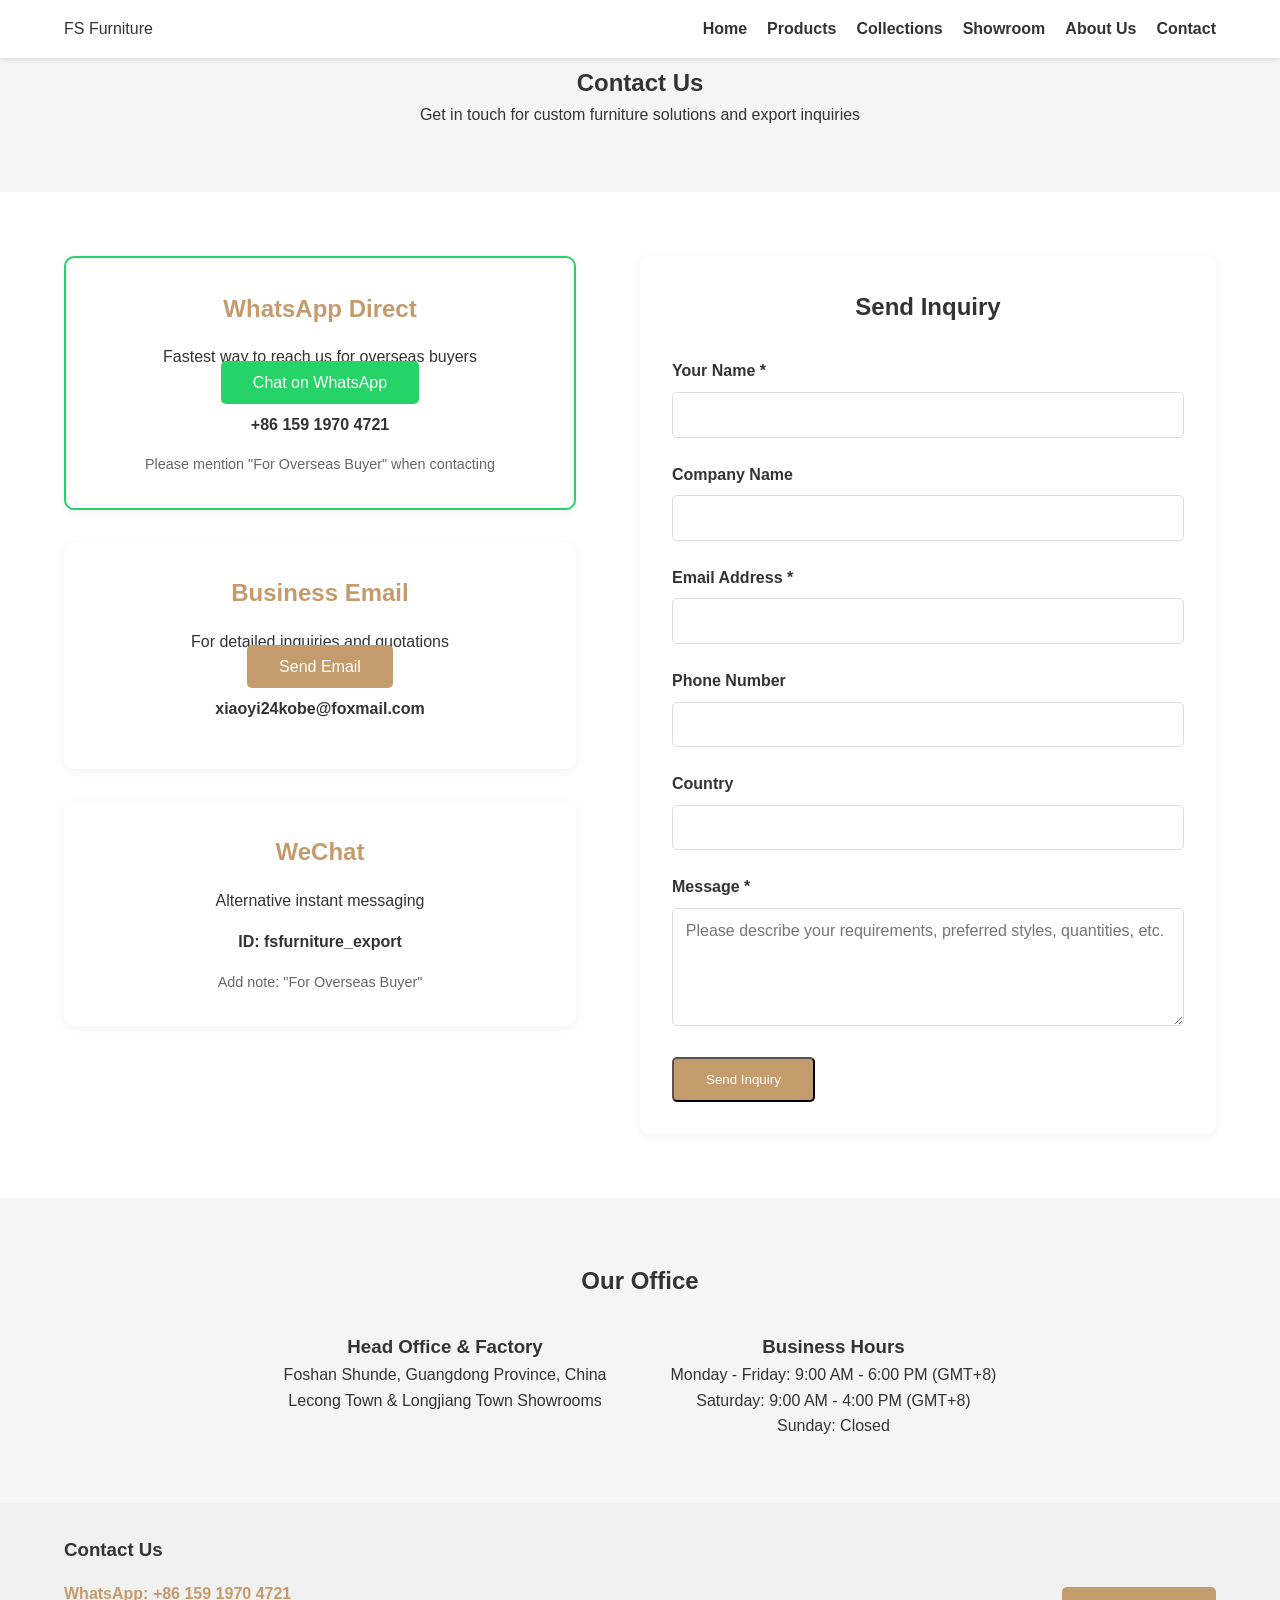
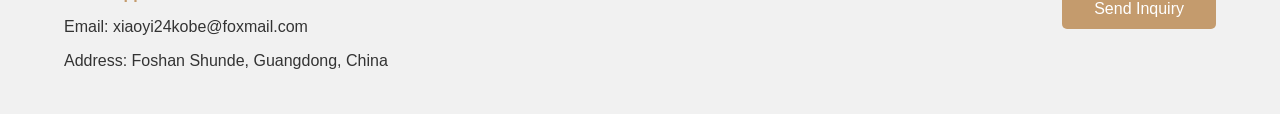
<file: contact.html>
<!DOCTYPE html>
<html lang="en">
<head>
    <meta charset="UTF-8">
    <meta name="viewport" content="width=device-width, initial-scale=1.0">
    <title>Contact Us | Foshan Furniture - Get in Touch</title>
    <meta name="description" content="Contact Foshan Furniture for custom furniture solutions and export inquiries. WhatsApp, email, WeChat. Fast response for overseas buyers.">
    <meta name="keywords" content="contact furniture,furniture inquiries,custom furniture,furniture wholesale,export inquiries,furniture supplier contact">
    <meta name="author" content="Foshan Furniture">
    <meta name="robots" content="index, follow">
    <link rel="canonical" href="https://www.orientaltrek.com/contact.html">
    <meta property="og:title" content="Contact Foshan Furniture">
    <meta property="og:description" content="Contact us for custom furniture solutions and export inquiries. WhatsApp, email, WeChat support.">
    <meta property="og:type" content="website">
    <meta property="og:url" content="https://www.orientaltrek.com/contact.html">
    <link rel="stylesheet" href="css/style.css">
    <script type="application/ld+json">
    {
      "@context": "https://schema.org",
      "@type": "LocalBusiness",
      "name": "Foshan Furniture",
      "url": "https://www.orientaltrek.com",
      "contactPoint": {
        "@type": "ContactPoint",
        "contactType": "Customer Service",
        "telephone": "+86 159 1970 4721",
        "email": "xiaoyi24kobe@foxmail.com"
      },
      "address": {
        "@type": "PostalAddress",
        "addressCountry": "CN",
        "addressLocality": "Foshan",
        "addressRegion": "Guangdong"
      }
    }
    </script>
</head>
<body>
<header>
    <div class="nav-container">
        <a href="index.html" class="logo">FS Furniture</a>
        <nav>
            <ul class="nav-links">
                <li><a href="index.html">Home</a></li>
                <li><a href="products.html">Products</a></li>
                <li><a href="collections.html">Collections</a></li>
                <li><a href="showroom.html">Showroom</a></li>
                <li><a href="about.html">About Us</a></li>
                <li><a href="contact.html">Contact</a></li>
            </ul>
        </nav>
    </div>
</header>

<main>
    <section class="contact-hero">
        <h1>Contact Us</h1>
        <p>Get in touch for custom furniture solutions and export inquiries</p>
    </section>

    <section class="contact-content">
        <div class="contact-methods">
            <div class="contact-card primary">
                <h2>WhatsApp Direct</h2>
                <p>Fastest way to reach us for overseas buyers</p>
                <a href="https://wa.me/8615919704721" class="btn whatsapp-btn">Chat on WhatsApp</a>
                <p class="contact-detail">+86 159 1970 4721</p>
                <p class="note">Please mention "For Overseas Buyer" when contacting</p>
            </div>

            <div class="contact-card">
                <h2>Business Email</h2>
                <p>For detailed inquiries and quotations</p>
                <a href="mailto:xiaoyi24kobe@foxmail.com" class="btn">Send Email</a>
                <p class="contact-detail">xiaoyi24kobe@foxmail.com</p>
            </div>

            <div class="contact-card">
                <h2>WeChat</h2>
                <p>Alternative instant messaging</p>
                <p class="contact-detail">ID: fsfurniture_export</p>
                <p class="note">Add note: "For Overseas Buyer"</p>
            </div>
        </div>

        <div class="contact-form">
            <h2>Send Inquiry</h2>
            <form action="#" method="post">
                <div class="form-group">
                    <label for="name">Your Name *</label>
                    <input type="text" id="name" name="name" required>
                </div>

                <div class="form-group">
                    <label for="company">Company Name</label>
                    <input type="text" id="company" name="company">
                </div>

                <div class="form-group">
                    <label for="email">Email Address *</label>
                    <input type="email" id="email" name="email" required>
                </div>

                <div class="form-group">
                    <label for="phone">Phone Number</label>
                    <input type="tel" id="phone" name="phone">
                </div>

                <div class="form-group">
                    <label for="country">Country</label>
                    <input type="text" id="country" name="country">
                </div>

                <div class="form-group">
                    <label for="message">Message *</label>
                    <textarea id="message" name="message" rows="5" required placeholder="Please describe your requirements, preferred styles, quantities, etc."></textarea>
                </div>

                <button type="submit" class="btn">Send Inquiry</button>
            </form>
        </div>
    </section>

    <section class="office-info">
        <h2>Our Office</h2>
        <div class="office-details">
            <div class="office-address">
                <h3>Head Office & Factory</h3>
                <p>Foshan Shunde, Guangdong Province, China</p>
                <p>Lecong Town & Longjiang Town Showrooms</p>
            </div>
            <div class="office-hours">
                <h3>Business Hours</h3>
                <p>Monday - Friday: 9:00 AM - 6:00 PM (GMT+8)</p>
                <p>Saturday: 9:00 AM - 4:00 PM (GMT+8)</p>
                <p>Sunday: Closed</p>
            </div>
        </div>
    </section>
</main>

<footer>
    <div class="footer-content">
        <div class="contact-info">
            <h3>Contact Us</h3>
            <p><a href="https://wa.me/8615919704721">WhatsApp: +86 159 1970 4721</a></p>
            <p>Email: xiaoyi24kobe@foxmail.com</p>
            <p>Address: Foshan Shunde, Guangdong, China</p>
        </div>
        <div class="quick-links">
            <a href="contact.html" class="btn">Send Inquiry</a>
        </div>
    </div>
</footer>

<script src="js/main.js"></script>
</body>
</html>
</file>
<file: css/style.css>
/* Reset & Basic */
* { margin: 0; padding: 0; box-sizing: border-box; font-family: 'Arial', sans-serif; }
body { color: #333; background-color: #fff; line-height: 1.6; }
a { text-decoration: none; color: inherit; }

/* Header */
header { position: fixed; width: 100%; top: 0; background: #fff; box-shadow: 0 2px 5px rgba(0,0,0,0.1); z-index: 1000; }
.nav-container { display: flex; justify-content: space-between; align-items: center; padding: 1rem 5%; }
.nav-links { list-style: none; display: flex; gap: 20px; }
.nav-links li a { font-weight: bold; transition: color 0.3s; }
.nav-links li a:hover { color: #c49b6d; }

/* Hero Section */
.hero { position: relative; width: 100%; overflow: hidden; }
.hero-slider { position: relative; width: 100%; min-height: 520px; }
.slides { display: flex; height: 520px; transition: transform 0.6s ease; }
.slide { flex: 0 0 100%; display: flex; justify-content: center; align-items: center; height: 520px; }
.slide img { display: block; max-width: 820px; max-height: 520px; width: auto; height: auto; object-fit: contain; filter: brightness(0.65); }
.slide-btn { position: absolute; top: 50%; transform: translateY(-50%); width: 50px; height: 50px; border: none; border-radius: 50%; background: rgba(255,255,255,0.7); color: #333; font-size: 2rem; cursor: pointer; display: flex; justify-content: center; align-items: center; transition: background 0.2s; z-index: 2; }
.slide-btn:hover { background: rgba(255,255,255,0.95); }
.slide-btn.prev { left: 20px; }
.slide-btn.next { right: 20px; }
.hero-text { position: absolute; inset: 0; display: flex; flex-direction: column; justify-content: center; align-items: center; text-align: center; color: #fff; padding: 0 20px; z-index: 1; }
.hero-text h1 { font-size: 3rem; margin-bottom: 1rem; text-shadow: 0 12px 30px rgba(0,0,0,0.45); }
.btn { background: #c49b6d; padding: 0.8rem 2rem; color: #fff; border-radius: 5px; transition: 0.3s; }
.btn:hover { background: #a67c4f; }

@media (max-width: 768px) {
    .hero-text h1 { font-size: 2rem; }
    .slide-btn { width: 42px; height: 42px; font-size: 1.6rem; }
}


/* Categories & Styles Grid */
.categories, .styles { padding: 4rem 5% 2rem; text-align: center; }
.category-grid, .style-grid { display: grid; grid-template-columns: repeat(auto-fit, minmax(250px, 1fr)); gap: 20px; margin-top: 2rem; }
.category-card, .style-card { background: #f9f9f9; padding: 1rem; text-align: center; border-radius: 10px; transition: transform 0.3s; cursor: pointer; overflow: hidden; }
.category-card img, .style-card img { width: 100%; height: 200px; object-fit: cover; border-radius: 5px; }
.category-card h3, .style-card h3 { margin-top: 1rem; font-size: 1.2rem; }
.category-card:hover, .style-card:hover { transform: translateY(-5px); box-shadow: 0 5px 15px rgba(0,0,0,0.1); }

/* Factory Showroom */
.factory-showroom { padding: 4rem 5%; background: #f5f5f5; text-align: center; }
.factory-content { display: flex; gap: 2rem; align-items: center; max-width: 1200px; margin: 0 auto; }
.factory-images { flex: 1; display: flex; gap: 1rem; }
.factory-images img { width: 48%; height: 300px; object-fit: cover; border-radius: 10px; }
.factory-text { flex: 1; }
.factory-text p { margin-bottom: 1rem; font-size: 1.1rem; }

/* Advantages */
.advantages { padding: 4rem 5%; text-align: center; }
.advantage-grid { display: grid; grid-template-columns: repeat(auto-fit, minmax(250px, 1fr)); gap: 20px; margin-top: 2rem; }
.advantage-item { background: #fff; padding: 2rem; border-radius: 10px; box-shadow: 0 2px 10px rgba(0,0,0,0.05); }
.advantage-item h3 { margin-bottom: 1rem; color: #c49b6d; }

/* Footer */
footer { background: #f1f1f1; padding: 2rem 5%; }
.footer-content { display: flex; justify-content: space-between; align-items: center; max-width: 1200px; margin: 0 auto; }
.contact-info h3 { margin-bottom: 1rem; }
.contact-info p { margin-bottom: 0.5rem; }
.contact-info a { color: #c49b6d; font-weight: bold; }

/* Responsive */
@media (max-width: 768px){
    .hero-text h1 { font-size: 2rem; }
    .nav-links { flex-direction: column; display: none; position: absolute; top: 100%; left: 0; width: 100%; background: #fff; box-shadow: 0 2px 5px rgba(0,0,0,0.1); padding: 1rem 0; }
    .nav-links.active { display: flex; }
    .factory-content { flex-direction: column; }
    .factory-images { flex-direction: column; }
    .factory-images img { width: 100%; }
    .footer-content { flex-direction: column; text-align: center; gap: 2rem; }
    .product-info { flex-direction: column; }
    .about-content { flex-direction: column; gap: 2rem; }
    .contact-content { flex-direction: column; gap: 2rem; }
    .office-details { flex-direction: column; gap: 2rem; }
    .contact-cta { flex-direction: column; }
}

/* Product Detail */
.product-detail { padding: 2rem 5%; }
.product-hero { margin-bottom: 2rem; }
.hero-image { width: 100%; height: 400px; object-fit: cover; border-radius: 10px; }
.product-info { display: flex; gap: 2rem; align-items: flex-start; }
.product-images { flex: 1; }
.main-image { width: 100%; height: 400px; object-fit: cover; border-radius: 10px; margin-bottom: 1rem; }
.detail-images { display: flex; gap: 1rem; }
.detail-images img { width: 30%; height: 120px; object-fit: cover; border-radius: 5px; }
.product-details { flex: 1; }
.product-details h1 { font-size: 2rem; margin-bottom: 1rem; }
.product-specs { margin-bottom: 2rem; }
.product-specs h3 { margin-bottom: 0.5rem; color: #c49b6d; }
.product-specs p { margin-bottom: 1rem; }
.craftsmanship { margin-bottom: 2rem; }
.contact-cta { display: flex; gap: 1rem; }
.whatsapp-btn { background: #25d366; color: #fff; }
.whatsapp-btn:hover { background: #128c7e; }

/* Collections */
.collection-section { margin-bottom: 4rem; }
.collection-banner { position: relative; margin-bottom: 2rem; }
.collection-banner img { width: 100%; height: 300px; object-fit: cover; border-radius: 10px; }
.banner-text { position: absolute; bottom: 2rem; left: 2rem; color: #fff; background: rgba(0,0,0,0.5); padding: 1rem; border-radius: 5px; }
.banner-text h2 { margin: 0 0 0.5rem 0; font-size: 2rem; }
.collection-products { display: grid; grid-template-columns: repeat(auto-fit, minmax(250px, 1fr)); gap: 20px; }

/* Showroom */
.showroom-intro { padding: 4rem 5%; text-align: center; background: #f5f5f5; }
.showroom-locations { padding: 4rem 5%; display: grid; grid-template-columns: repeat(auto-fit, minmax(400px, 1fr)); gap: 2rem; }
.location-card { background: #fff; padding: 2rem; border-radius: 10px; box-shadow: 0 2px 10px rgba(0,0,0,0.05); }
.location-card img { width: 100%; height: 250px; object-fit: cover; border-radius: 5px; margin-bottom: 1rem; }
.factory-tour { padding: 4rem 5%; text-align: center; }
.factory-gallery { display: grid; grid-template-columns: repeat(auto-fit, minmax(250px, 1fr)); gap: 20px; margin-top: 2rem; }
.gallery-card img { width: 100%; height: 200px; object-fit: cover; border-radius: 5px; }
.gallery-card h4 { margin: 1rem 0 0.5rem 0; }
.visit-cta { padding: 4rem 5%; text-align: center; background: #f5f5f5; }

/* About */
.about-hero { position: relative; text-align: center; margin-bottom: 4rem; }
.about-hero img { width: 100%; height: 400px; object-fit: cover; }
.hero-text { position: absolute; top: 50%; left: 50%; transform: translate(-50%, -50%); color: #fff; background: rgba(0,0,0,0.5); padding: 2rem; border-radius: 10px; }
.about-content { padding: 0 5%; display: flex; gap: 4rem; align-items: flex-start; margin-bottom: 4rem; }
.about-text { flex: 2; }
.about-text h2 { margin: 2rem 0 1rem 0; color: #c49b6d; }
.about-stats { flex: 1; display: grid; grid-template-columns: 1fr; gap: 1rem; }
.stat-item { text-align: center; padding: 2rem; background: #f9f9f9; border-radius: 10px; }
.stat-item h3 { font-size: 2rem; color: #c49b6d; margin-bottom: 0.5rem; }
.certifications { padding: 4rem 5%; text-align: center; }
.cert-grid { display: grid; grid-template-columns: repeat(auto-fit, minmax(200px, 1fr)); gap: 20px; margin-top: 2rem; }
.cert-item { background: #fff; padding: 2rem; border-radius: 10px; box-shadow: 0 2px 10px rgba(0,0,0,0.05); }

/* Contact */
.contact-hero { padding: 4rem 5%; text-align: center; background: #f5f5f5; }
.contact-content { padding: 4rem 5%; display: flex; gap: 4rem; align-items: flex-start; }
.contact-methods { flex: 1; display: grid; grid-template-columns: 1fr; gap: 2rem; }
.contact-card { background: #fff; padding: 2rem; border-radius: 10px; box-shadow: 0 2px 10px rgba(0,0,0,0.05); text-align: center; }
.contact-card.primary { border: 2px solid #25d366; }
.contact-card h2 { margin-bottom: 1rem; color: #c49b6d; }
.contact-detail { font-weight: bold; margin: 1rem 0; }
.note { font-size: 0.9rem; color: #666; }
.contact-form { flex: 1; background: #fff; padding: 2rem; border-radius: 10px; box-shadow: 0 2px 10px rgba(0,0,0,0.05); }
.contact-form h2 { margin-bottom: 2rem; text-align: center; }
.form-group { margin-bottom: 1.5rem; }
.form-group label { display: block; margin-bottom: 0.5rem; font-weight: bold; }
.form-group input, .form-group textarea { width: 100%; padding: 0.8rem; border: 1px solid #ddd; border-radius: 5px; font-size: 1rem; }
.office-info { padding: 4rem 5%; background: #f5f5f5; text-align: center; }
.office-details { display: flex; justify-content: center; gap: 4rem; margin-top: 2rem; }
</file>
